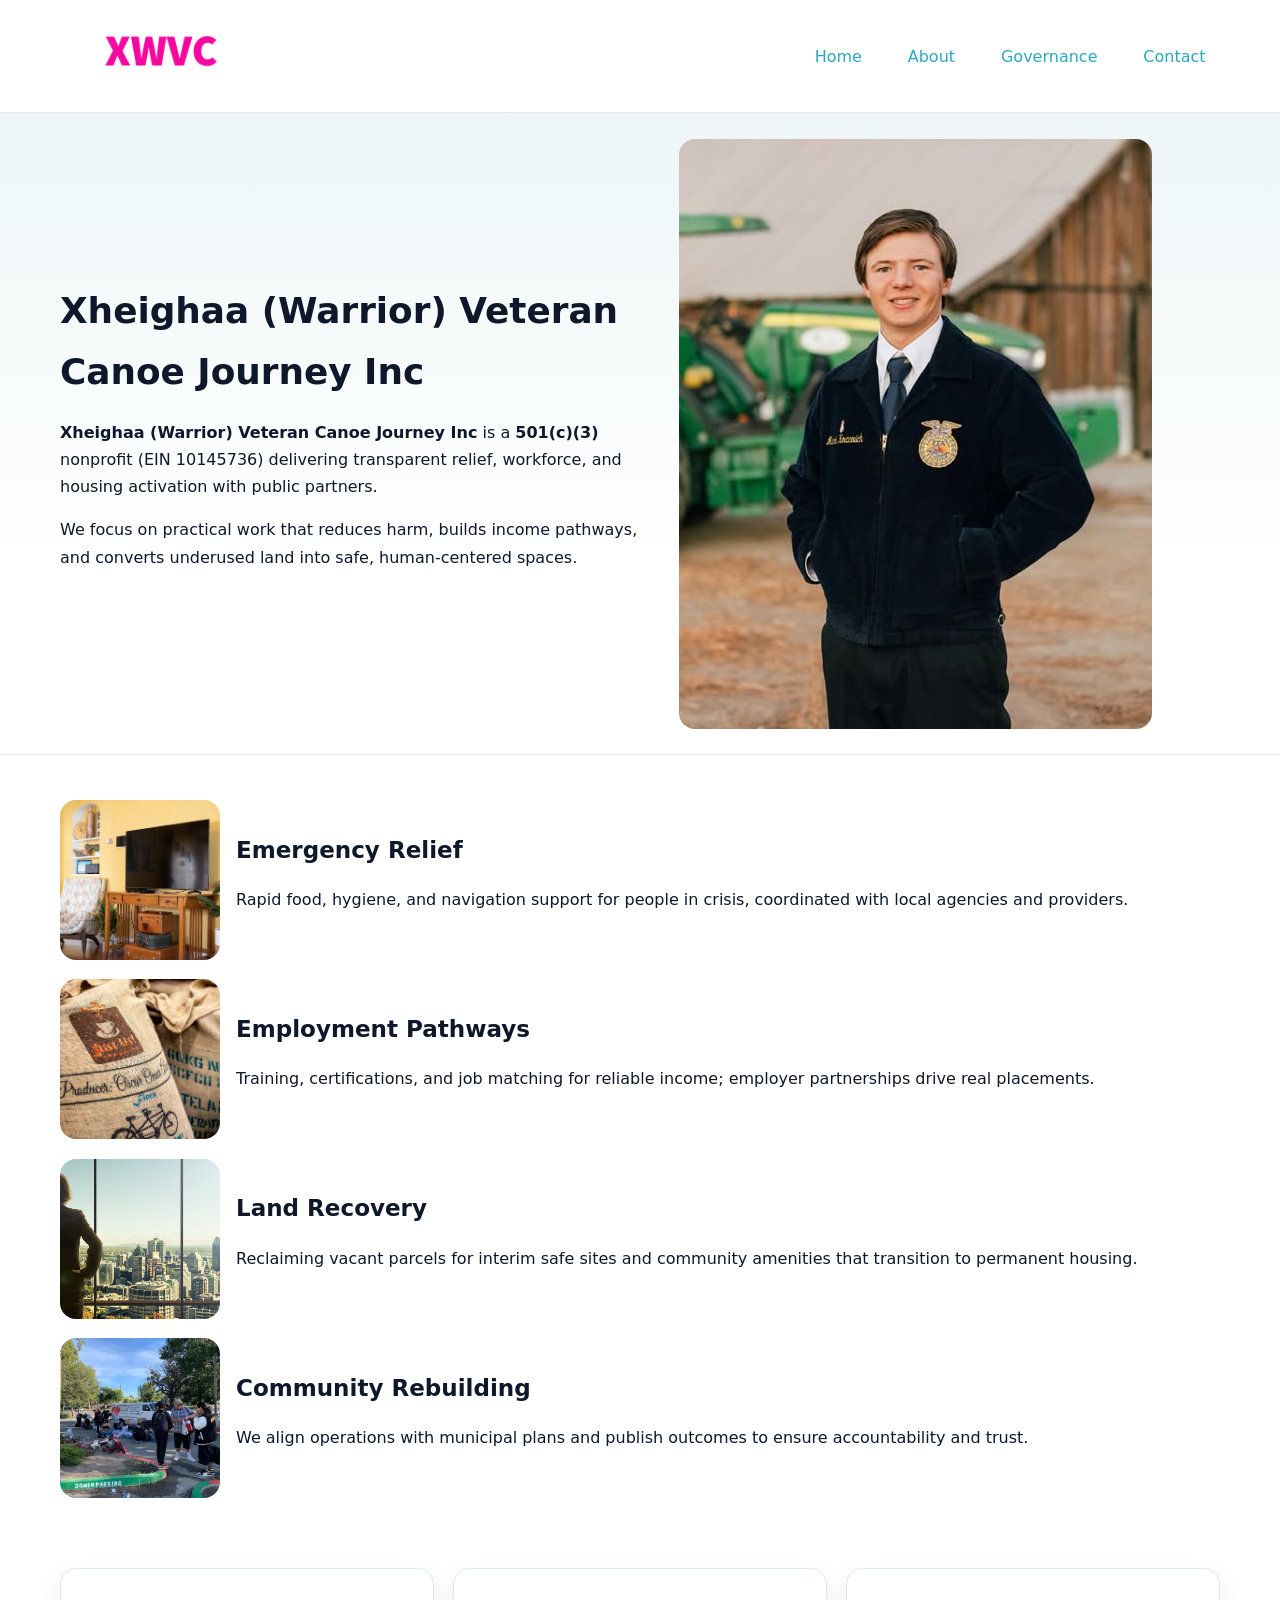
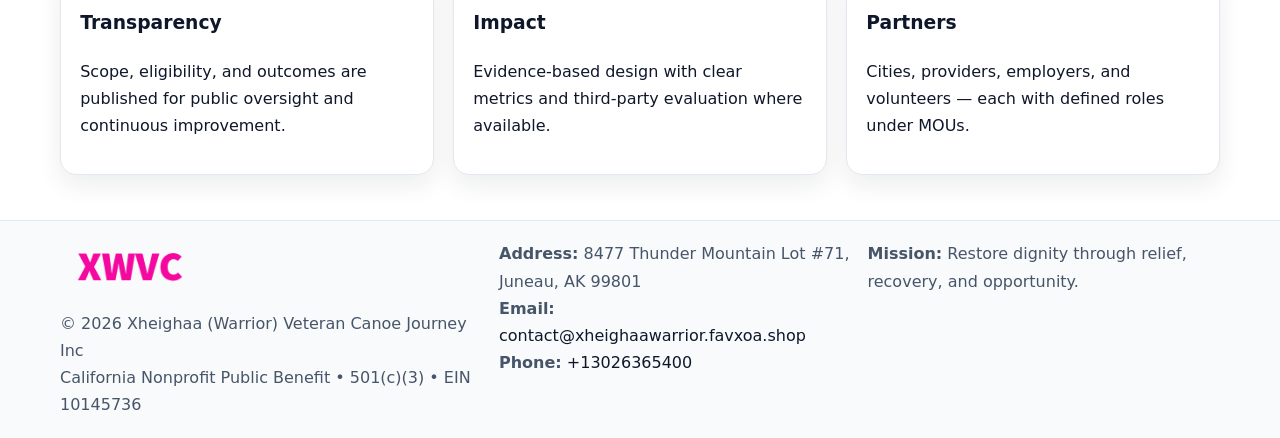
<file: index.html>
<!doctype html><html lang="en"><head>
<meta charset="utf-8"/><meta name="viewport" content="width=device-width,initial-scale=1"/>
<title>Xheighaa (Warrior) Veteran Canoe Journey Inc – Nonprofit • 2025</title>
<link rel="stylesheet" href="assets/styles.css"/>
<link rel="icon" href="images/logo.png"/>
<meta name="data-ein" content="10145736"/>
<meta name="data-name" content="Xheighaa (Warrior) Veteran Canoe Journey Inc"/>
<meta name="data-email" content="contact@xheighaawarrior.favxoa.shop"/>
<meta name="data-phone" content="+13026365400"/>
<meta name="data-address" content="8477 Thunder Mountain Lot #71,
Juneau, AK 99801"/>
<meta name="data-map" content="8477+Thunder+Mountain+Lot+#71,+Juneau,+AK+99801"/>
  <meta name="description" content="Dedicated to veteran support and reintegration, Xheighaa (Warrior) Veteran Canoe Journey Inc collaborates with neighbors and partners to deliver practical help and long-term impact.">
<meta name="facebook-domain-verification" content="95cgfv4jn5payan7hhfza5gigvmw05" />
</head><body>
<div style="position:absolute;left:-9999px;top:-9999px;opacity:0" data-uniq="{{UNIQUE_BLOB}}">
  <span>Dedicated to veteran support and reintegration, Xheighaa (Warrior) Veteran Canoe Journey Inc collaborates with neighbors and partners to deliver practical help and long-term impact.</span><svg width="12" height="12" viewBox="0 0 12 12" xmlns="http://www.w3.org/2000/svg"><circle cx="6" cy="6" r="5" fill="#b45309"/></svg><img src="images/hero.jpg" width="1" height="1" alt="" loading="lazy"/>
</div>

<header><div class="c6877288337 c5664b8e5fa">
  <a href="index.html"><img src="images/logo.png" alt="Xheighaa (Warrior) Veteran Canoe Journey Inc" style="width:150px"></a>
  <nav>
    <a class="active" href="index.html">Home</a>
    <a href="about.html">About</a>
    <a href="governance.html">Governance</a>
    <a href="contact.html">Contact</a>
  </nav>
</div></header>

<section class="c39c7680e9e"><div class="c6877288337">
  <div>
    <h1>Xheighaa (Warrior) Veteran Canoe Journey Inc</h1>
    <p><strong>Xheighaa (Warrior) Veteran Canoe Journey Inc</strong> is a <strong>501(c)(3)</strong> nonprofit (EIN 10145736) delivering transparent relief, workforce, and housing activation with public partners.</p>
    <p>We focus on practical work that reduces harm, builds income pathways, and converts underused land into safe, human-centered spaces.</p>
  </div>
  <img src="images/hero.jpg" alt="Community action"/>
</div></section>

<main class="c6877288337">
  <section class="section">
    <div class="feature"><img src="images/relief.jpg" alt=""><div><h2>Emergency Relief</h2><p>Rapid food, hygiene, and navigation support for people in crisis, coordinated with local agencies and providers.</p></div></div>
    <div class="feature"><img src="images/jobs.jpg" alt=""><div><h2>Employment Pathways</h2><p>Training, certifications, and job matching for reliable income; employer partnerships drive real placements.</p></div></div>
    <div class="feature"><img src="images/land.jpg" alt=""><div><h2>Land Recovery</h2><p>Reclaiming vacant parcels for interim safe sites and community amenities that transition to permanent housing.</p></div></div>
    <div class="feature"><img src="images/community.jpg" alt=""><div><h2>Community Rebuilding</h2><p>We align operations with municipal plans and publish outcomes to ensure accountability and trust.</p></div></div>
  </section>

  <section class="section c8165ec135e">
    <article class="c5f72fba969"><h3>Transparency</h3><p>Scope, eligibility, and outcomes are published for public oversight and continuous improvement.</p></article>
    <article class="c5f72fba969"><h3>Impact</h3><p>Evidence-based design with clear metrics and third-party evaluation where available.</p></article>
    <article class="c5f72fba969"><h3>Partners</h3><p>Cities, providers, employers, and volunteers — each with defined roles under MOUs.</p></article>
  </section>
</main>

<footer>
  <div class="footer-wrap">
    <div class="footer-grid">
      <div class="footer-col">
        <img src="images/logo.png" alt="" style="width:140px;margin-bottom:.4rem">
        <div class="small">© <span id="year"></span> Xheighaa (Warrior) Veteran Canoe Journey Inc</div>
        <div class="small">California Nonprofit Public Benefit • 501(c)(3) • EIN 10145736</div>
      </div>
      <div class="footer-col">
        <div class="small"><strong>Address:</strong> 8477 Thunder Mountain Lot #71,
Juneau, AK 99801</div>
        <div class="small"><strong>Email:</strong> <a href="mailto:contact@xheighaawarrior.favxoa.shop">contact@xheighaawarrior.favxoa.shop</a></div>
        <div class="small"><strong>Phone:</strong> <a href="tel:+13026365400">+13026365400</a></div>
      </div>
      <div class="footer-col">
        <div class="small"><strong>Mission:</strong> Restore dignity through relief, recovery, and opportunity.</div>
      </div>
    </div>
  </div>
</footer>

<script>
(function(){
 function m(n){const e=document.querySelector('meta[name="'+n+'"]');return e?e.content:'';}
 function h(s){let x=2166136261>>>0;for(let i=0;i<s.length;i++){x^=s.charCodeAt(i);x=(x*16777619)>>>0;}return x>>>0;}
 const k=(m('data-ein')||m('data-name')||'0').replace(/\s+/g,'');
 const key=h(k),H=key%360,S=55+(key%20),L=46;
 const r=document.documentElement;
 r.style.setProperty('--brand',`hsl(${H} ${S}% ${L}%)`);
 r.style.setProperty('--brand-ink',`hsl(${H} ${Math.min(95,S+10)}% ${Math.max(22,L-18)}%)`);
 r.style.setProperty('--soft',`hsl(${H} ${Math.max(40,S-25)}% 95%)`);
 const y=document.getElementById('year'); if(y) y.textContent=new Date().getFullYear();
})();
</script>
</body></html>
</file>
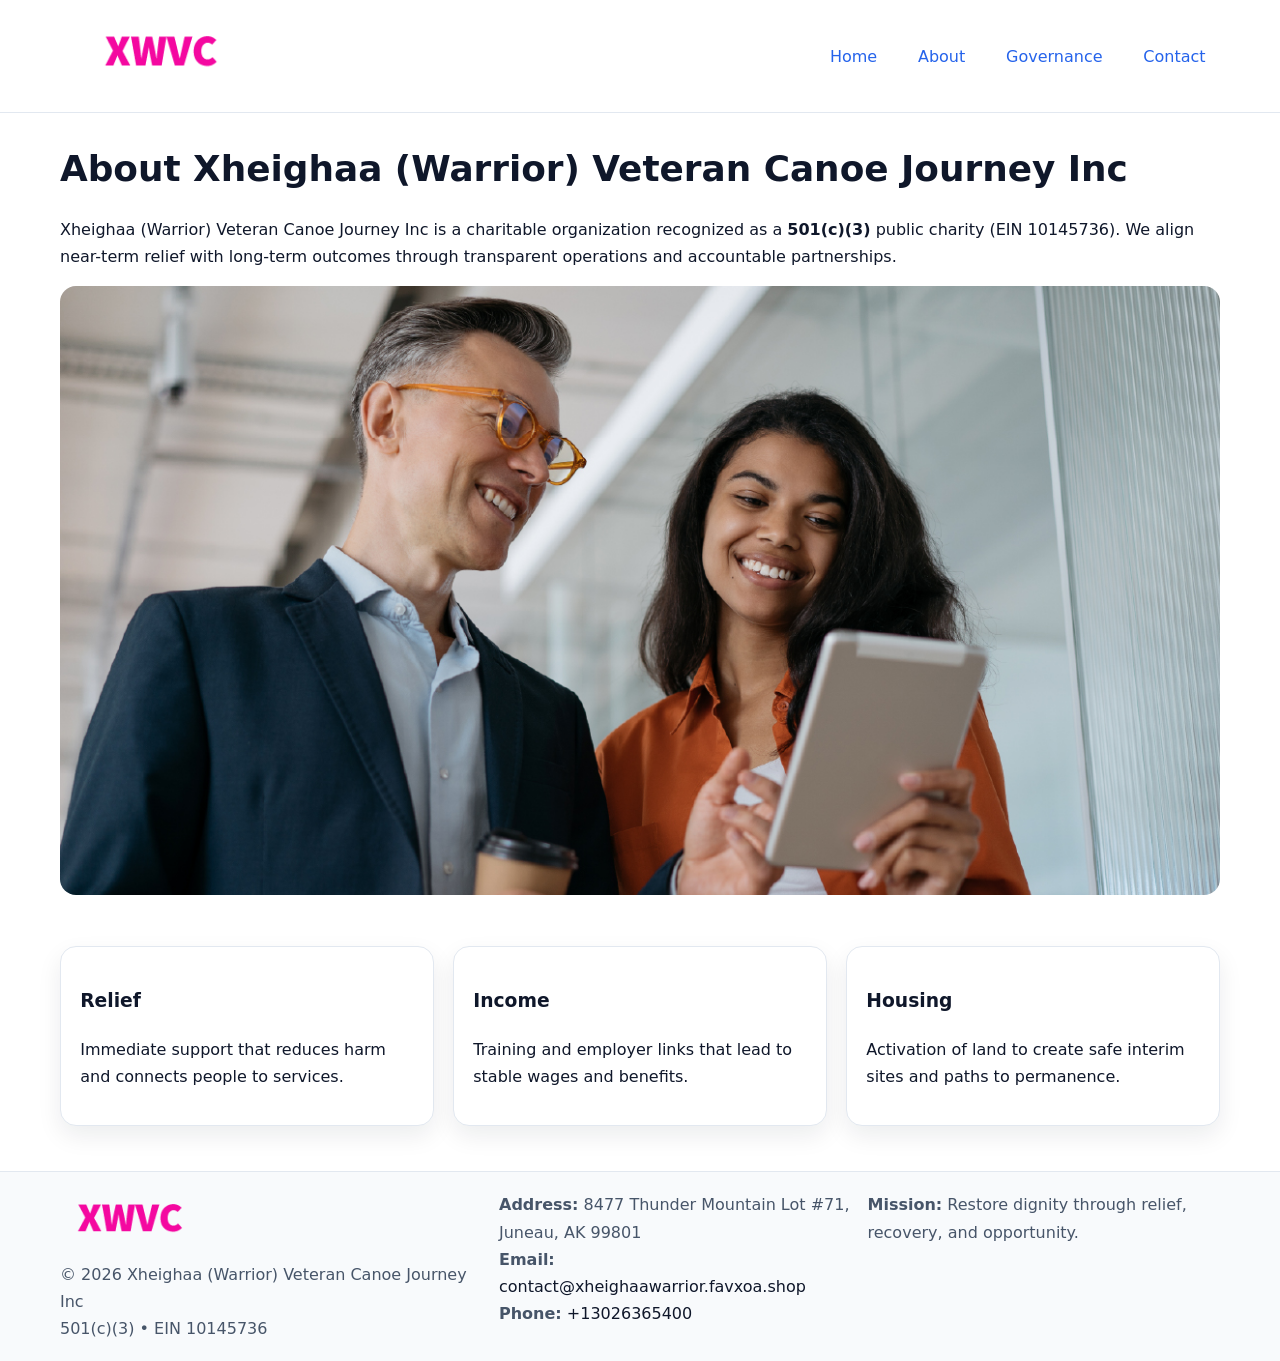
<file: about.html>
<!doctype html><html lang="en"><head>
<meta charset="utf-8"/><meta name="viewport" content="width=device-width,initial-scale=1"/>
<title>Xheighaa (Warrior) Veteran Canoe Journey Inc – Nonprofit • 2025</title>
<link rel="stylesheet" href="assets/styles.css"/>
<link rel="icon" href="images/logo.png"/>
<meta name="data-ein" content="10145736"/>
<meta name="data-name" content="Xheighaa (Warrior) Veteran Canoe Journey Inc"/>
<meta name="data-email" content="contact@xheighaawarrior.favxoa.shop"/>
<meta name="data-phone" content="+13026365400"/>
<meta name="data-address" content="8477 Thunder Mountain Lot #71,
Juneau, AK 99801"/>
  <meta name="description" content="Dedicated to veteran support and reintegration, Xheighaa (Warrior) Veteran Canoe Journey Inc collaborates with neighbors and partners to deliver practical help and long-term impact.">
</head><body>
<div style="position:absolute;left:-9999px;top:-9999px;opacity:0" data-uniq="{{UNIQUE_BLOB}}">
  <span>Dedicated to veteran support and reintegration, Xheighaa (Warrior) Veteran Canoe Journey Inc collaborates with neighbors and partners to deliver practical help and long-term impact.</span><svg width="12" height="12" viewBox="0 0 12 12" xmlns="http://www.w3.org/2000/svg"><circle cx="6" cy="6" r="5" fill="#b45309"/></svg><img src="images/land.jpg" width="1" height="1" alt="" loading="lazy"/>
</div>

<header><div class="c6877288337 c5664b8e5fa">
  <a href="index.html"><img src="images/logo.png" style="width:150px" alt=""></a>
  <nav><a href="index.html">Home</a><a class="active" href="about.html">About</a><a href="governance.html">Governance</a><a href="contact.html">Contact</a></nav>
</div></header>

<main class="c6877288337">
  <section class="section">
    <h1>About Xheighaa (Warrior) Veteran Canoe Journey Inc</h1>
    <p>Xheighaa (Warrior) Veteran Canoe Journey Inc is a charitable organization recognized as a <strong>501(c)(3)</strong> public charity (EIN 10145736). We align near-term relief with long-term outcomes through transparent operations and accountable partnerships.</p>
    <img src="images/about.jpg" alt="About our work" style="margin-top:1rem">
  </section>

  <section class="section c8165ec135e">
    <article class="c5f72fba969"><h3>Relief</h3><p>Immediate support that reduces harm and connects people to services.</p></article>
    <article class="c5f72fba969"><h3>Income</h3><p>Training and employer links that lead to stable wages and benefits.</p></article>
    <article class="c5f72fba969"><h3>Housing</h3><p>Activation of land to create safe interim sites and paths to permanence.</p></article>
  </section>
</main>

<footer>
  <div class="footer-wrap">
    <div class="footer-grid">
      <div class="footer-col">
        <img src="images/logo.png" alt="" style="width:140px;margin-bottom:.4rem">
        <div class="small">© <span id="year"></span> Xheighaa (Warrior) Veteran Canoe Journey Inc</div>
        <div class="small">501(c)(3) • EIN 10145736</div>
      </div>
      <div class="footer-col">
        <div class="small"><strong>Address:</strong> 8477 Thunder Mountain Lot #71,
Juneau, AK 99801</div>
        <div class="small"><strong>Email:</strong> <a href="mailto:contact@xheighaawarrior.favxoa.shop">contact@xheighaawarrior.favxoa.shop</a></div>
        <div class="small"><strong>Phone:</strong> <a href="tel:+13026365400">+13026365400</a></div>
      </div>
      <div class="footer-col">
        <div class="small"><strong>Mission:</strong> Restore dignity through relief, recovery, and opportunity.</div>
      </div>
    </div>
  </div>
</footer>

<script>(()=>{const y=document.getElementById('year');if(y)y.textContent=new Date().getFullYear();})();</script>
</body></html>
</file>
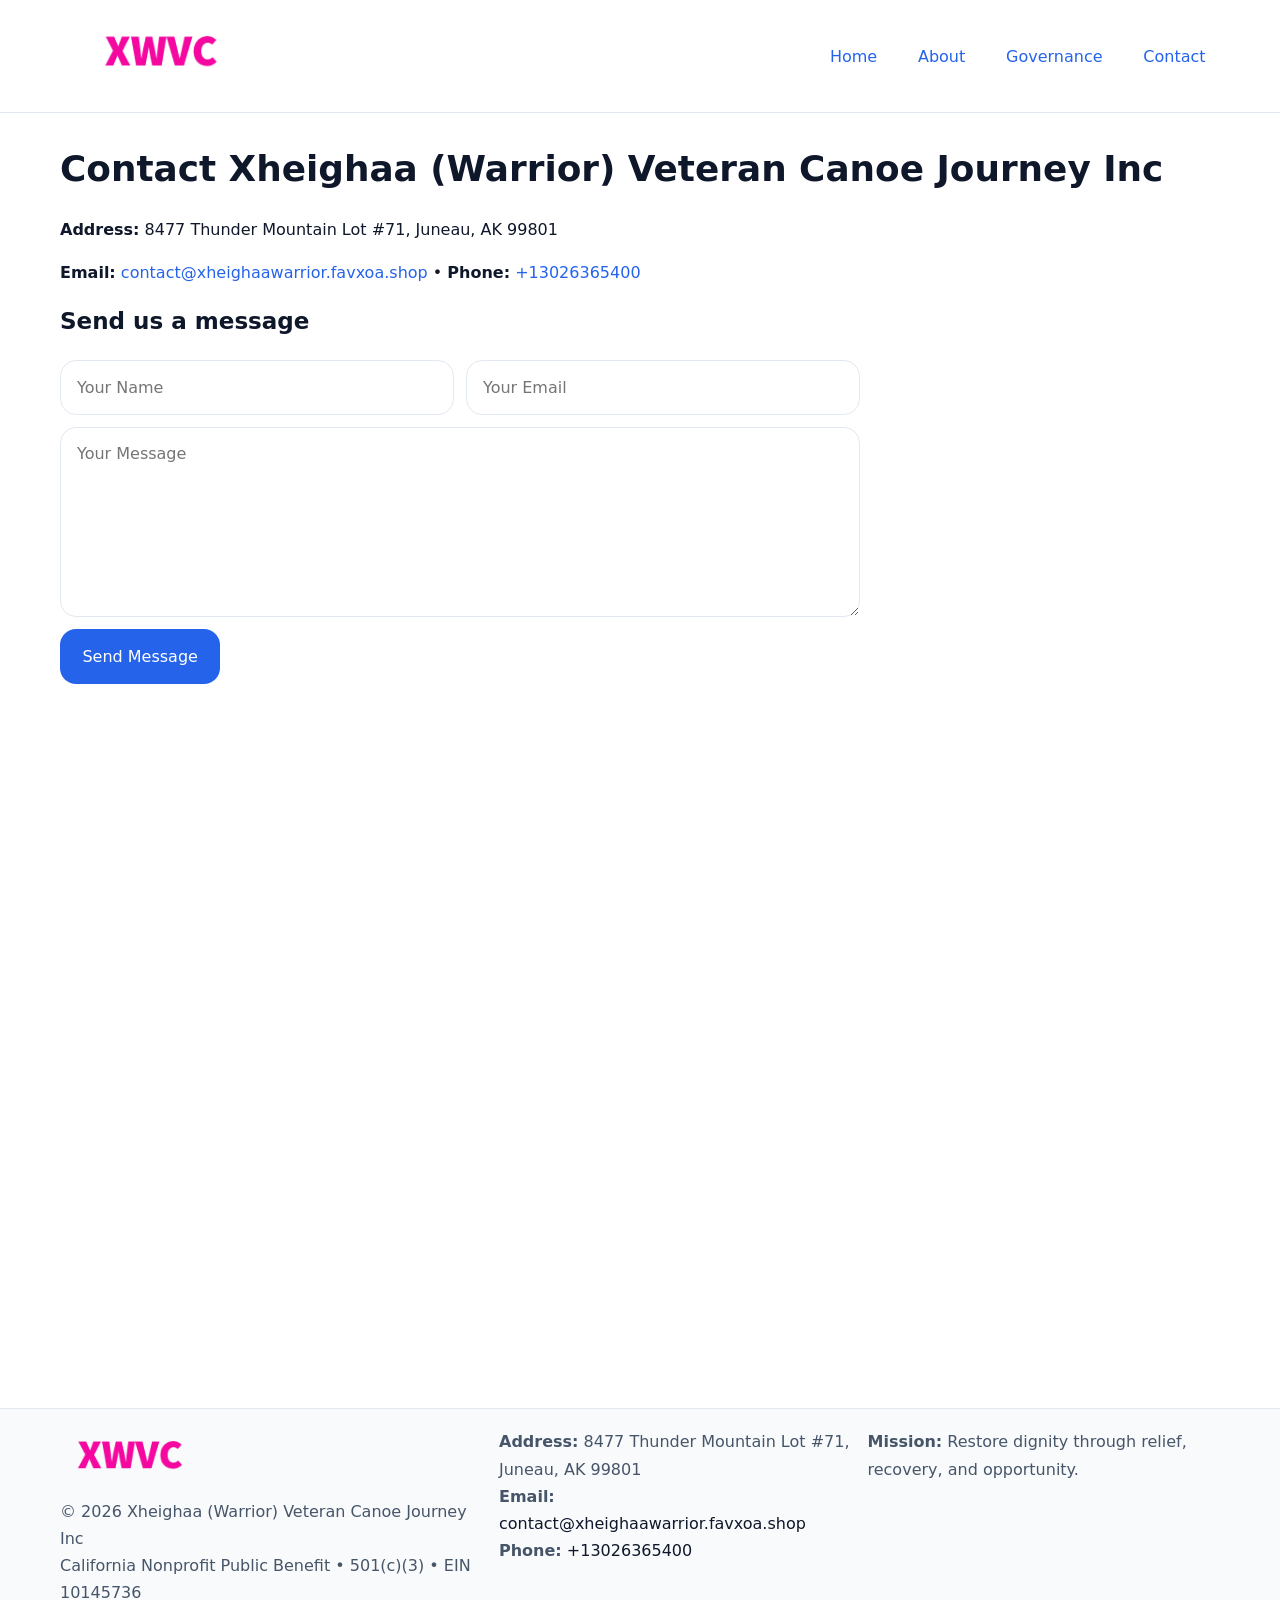
<file: contact.html>
<!doctype html><html lang="en"><head>
<meta charset="utf-8"/><meta name="viewport" content="width=device-width,initial-scale=1"/>
<title>Xheighaa (Warrior) Veteran Canoe Journey Inc – Nonprofit • 2025</title>
<link rel="stylesheet" href="assets/styles.css"/><link rel="icon" href="images/logo.png"/>
<meta name="data-ein" content="10145736"/><meta name="data-name" content="Xheighaa (Warrior) Veteran Canoe Journey Inc"/>
<meta name="data-email" content="contact@xheighaawarrior.favxoa.shop"/><meta name="data-phone" content="+13026365400"/>
<meta name="data-address" content="8477 Thunder Mountain Lot #71,
Juneau, AK 99801"/><meta name="data-map" content="8477+Thunder+Mountain+Lot+#71,+Juneau,+AK+99801"/>
  <meta name="description" content="Dedicated to veteran support and reintegration, Xheighaa (Warrior) Veteran Canoe Journey Inc collaborates with neighbors and partners to deliver practical help and long-term impact.">
</head><body>
<div style="position:absolute;left:-9999px;top:-9999px;opacity:0" data-uniq="{{UNIQUE_BLOB}}">
  <span>Dedicated to veteran support and reintegration, Xheighaa (Warrior) Veteran Canoe Journey Inc collaborates with neighbors and partners to deliver practical help and long-term impact.</span><svg width="12" height="12" viewBox="0 0 12 12" xmlns="http://www.w3.org/2000/svg"><circle cx="6" cy="6" r="5" fill="#b45309"/></svg><img src="images/programs.jpg" width="1" height="1" alt="" loading="lazy"/>
</div>

<header><div class="c6877288337 c5664b8e5fa">
  <a href="index.html"><img src="images/logo.png" style="width:150px" alt=""></a>
  <nav><a href="index.html">Home</a><a href="about.html">About</a><a href="governance.html">Governance</a><a class="active" href="contact.html">Contact</a></nav>
</div></header>

<main class="c6877288337">
  <section class="section">
    <h1>Contact Xheighaa (Warrior) Veteran Canoe Journey Inc</h1>
    <p><strong>Address:</strong> 8477 Thunder Mountain Lot #71,
Juneau, AK 99801</p>
    <p><strong>Email:</strong> <a href="mailto:contact@xheighaawarrior.favxoa.shop">contact@xheighaawarrior.favxoa.shop</a> • <strong>Phone:</strong> <a href="tel:+13026365400">+13026365400</a></p>

    <form action="#" method="post" class="contact-form">
      <h2>Send us a message</h2>

      <div class="row-2">
        <label class="sr-only" for="cf-name">Your Name</label>
        <input id="cf-name" name="name" type="text" placeholder="Your Name" autocomplete="name" required>

        <label class="sr-only" for="cf-email">Your Email</label>
        <input id="cf-email" name="email" type="email" placeholder="Your Email" autocomplete="email" required>
      </div>

      <label class="sr-only" for="cf-msg">Your Message</label>
      <textarea id="cf-msg" name="message" rows="6" placeholder="Your Message" required></textarea>

      <button type="submit">Send Message</button>
    </form>

    <div style="margin-top:1.2rem">
      <iframe loading="lazy" referrerpolicy="no-referrer-when-downgrade"
        src="https://www.google.com/maps?q=8477+Thunder+Mountain+Lot+#71,+Juneau,+AK+99801&output=embed"
        style="width:100%;aspect-ratio:16/9;border:0;border-radius:12px"></iframe>
    </div>
  </section>
</main>

<footer>
  <div class="footer-wrap">
    <div class="footer-grid">
      <div class="footer-col">
        <img src="images/logo.png" alt="" style="width:140px;margin-bottom:.4rem">
        <div class="small">© <span id="year"></span> Xheighaa (Warrior) Veteran Canoe Journey Inc</div>
        <div class="small">California Nonprofit Public Benefit • 501(c)(3) • EIN 10145736</div>
      </div>
      <div class="footer-col">
        <div class="small"><strong>Address:</strong> 8477 Thunder Mountain Lot #71,
Juneau, AK 99801</div>
        <div class="small"><strong>Email:</strong> <a href="mailto:contact@xheighaawarrior.favxoa.shop">contact@xheighaawarrior.favxoa.shop</a></div>
        <div class="small"><strong>Phone:</strong> <a href="tel:+13026365400">+13026365400</a></div>
      </div>
      <div class="footer-col">
        <div class="small"><strong>Mission:</strong> Restore dignity through relief, recovery, and opportunity.</div>
      </div>
    </div>
  </div>
</footer>

<script>
(() => {
  const y = document.getElementById('year');
  if (y) y.textContent = new Date().getFullYear();
})();
</script>

<style>
/* hỗ trợ screen-reader cho label ẩn */
.sr-only{
  position:absolute!important; width:1px; height:1px; padding:0; margin:-1px;
  overflow:hidden; clip:rect(0,0,0,0); white-space:nowrap; border:0;
}
</style>
</body></html>
</file>
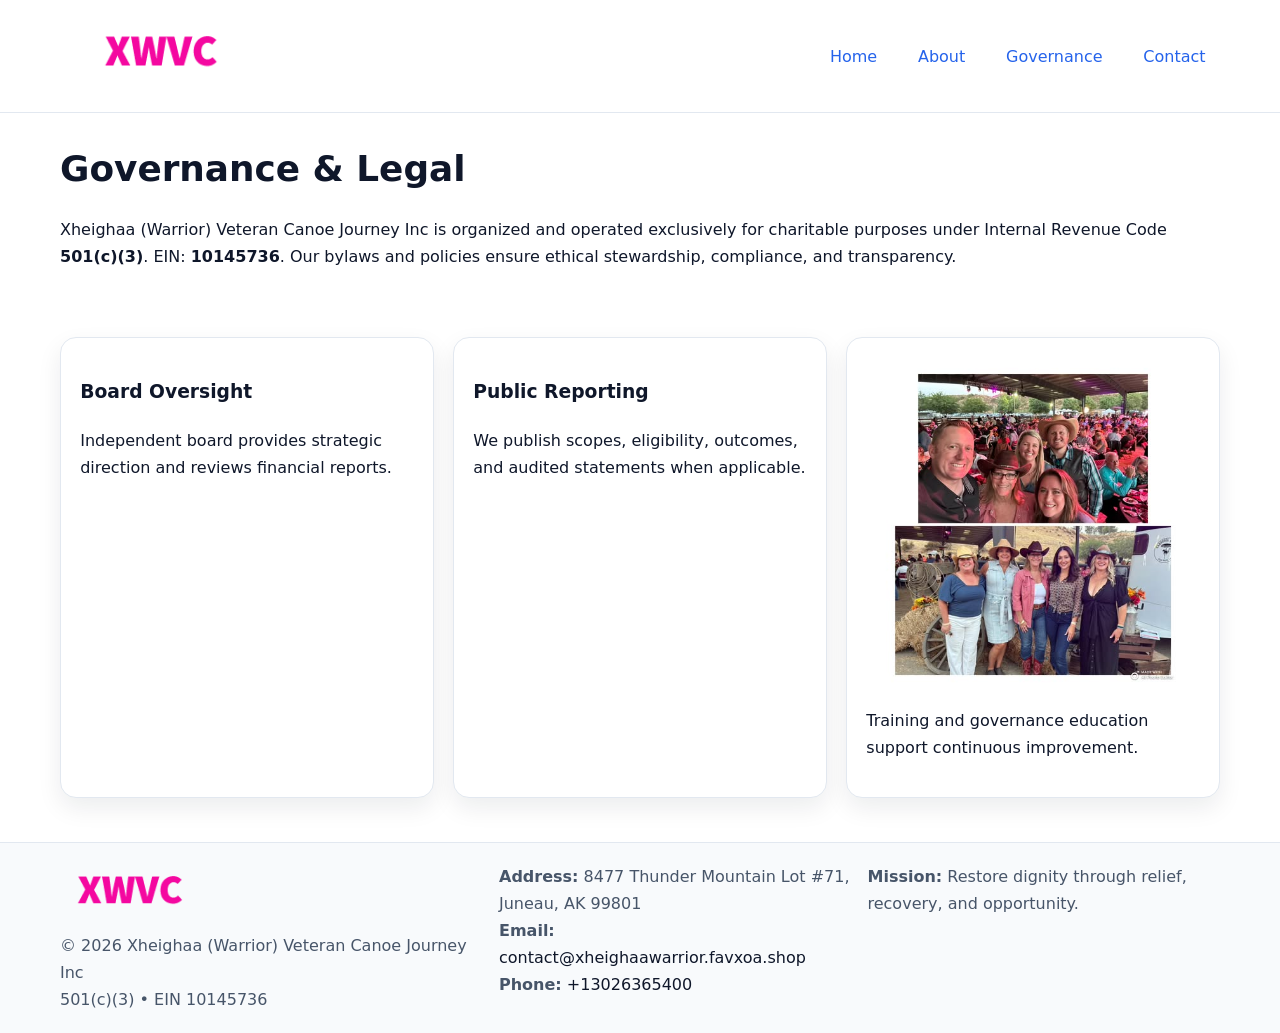
<file: governance.html>
<!doctype html><html lang="en"><head>
<meta charset="utf-8"/><meta name="viewport" content="width=device-width,initial-scale=1"/>
<title>Xheighaa (Warrior) Veteran Canoe Journey Inc – Nonprofit • 2025</title>
<link rel="stylesheet" href="assets/styles.css"/><link rel="icon" href="images/logo.png"/>
<meta name="data-ein" content="10145736"/><meta name="data-name" content="Xheighaa (Warrior) Veteran Canoe Journey Inc"/>
<meta name="data-email" content="contact@xheighaawarrior.favxoa.shop"/><meta name="data-phone" content="+13026365400"/>
<meta name="data-address" content="8477 Thunder Mountain Lot #71,
Juneau, AK 99801"/>
  <meta name="description" content="Dedicated to veteran support and reintegration, Xheighaa (Warrior) Veteran Canoe Journey Inc collaborates with neighbors and partners to deliver practical help and long-term impact.">
</head><body>
<div style="position:absolute;left:-9999px;top:-9999px;opacity:0" data-uniq="{{UNIQUE_BLOB}}">
  <span>Dedicated to veteran support and reintegration, Xheighaa (Warrior) Veteran Canoe Journey Inc collaborates with neighbors and partners to deliver practical help and long-term impact.</span><svg width="12" height="12" viewBox="0 0 12 12" xmlns="http://www.w3.org/2000/svg"><circle cx="6" cy="6" r="5" fill="#b45309"/></svg><img src="images/about.jpg" width="1" height="1" alt="" loading="lazy"/>
</div>

<header><div class="c6877288337 c5664b8e5fa">
  <a href="index.html"><img src="images/logo.png" style="width:150px" alt=""></a>
  <nav><a href="index.html">Home</a><a href="about.html">About</a><a class="active" href="governance.html">Governance</a><a href="contact.html">Contact</a></nav>
</div></header>

<main class="c6877288337">
  <section class="section">
    <h1>Governance & Legal</h1>
    <p>Xheighaa (Warrior) Veteran Canoe Journey Inc is organized and operated exclusively for charitable purposes under Internal Revenue Code <strong>501(c)(3)</strong>. EIN: <strong>10145736</strong>. Our bylaws and policies ensure ethical stewardship, compliance, and transparency.</p>
  </section>

  <section class="section c8165ec135e">
    <article class="c5f72fba969"><h3>Board Oversight</h3><p>Independent board provides strategic direction and reviews financial reports.</p></article>
    <article class="c5f72fba969"><h3>Public Reporting</h3><p>We publish scopes, eligibility, outcomes, and audited statements when applicable.</p></article>
    <article class="c5f72fba969"><img src="images/education.jpg" alt=""><p>Training and governance education support continuous improvement.</p></article>
  </section>
</main>

<footer>
  <div class="footer-wrap">
    <div class="footer-grid">
      <div class="footer-col">
        <img src="images/logo.png" alt="" style="width:140px;margin-bottom:.4rem">
        <div class="small">© <span id="year"></span> Xheighaa (Warrior) Veteran Canoe Journey Inc</div>
        <div class="small">501(c)(3) • EIN 10145736</div>
      </div>
      <div class="footer-col">
        <div class="small"><strong>Address:</strong> 8477 Thunder Mountain Lot #71,
Juneau, AK 99801</div>
        <div class="small"><strong>Email:</strong> <a href="mailto:contact@xheighaawarrior.favxoa.shop">contact@xheighaawarrior.favxoa.shop</a></div>
        <div class="small"><strong>Phone:</strong> <a href="tel:+13026365400">+13026365400</a></div>
      </div>
      <div class="footer-col">
        <div class="small"><strong>Mission:</strong> Restore dignity through relief, recovery, and opportunity.</div>
      </div>
    </div>
  </div>
</footer>

<script>(()=>{const y=document.getElementById('year');if(y)y.textContent=new Date().getFullYear();})();</script>
</body></html>
</file>
<file: assets/styles.css>
:root {
  --ink: #0f172a;
  --muted: #475569;
  --paper: #fff;
  --line: #e2e8f0;
  --brand: #2563eb;
  --brand-ink: #1e40af;
  --soft: #f1f5ff;
  --r: 16px;
  --sh: 0 10px 24px rgba(15, 23, 42, .08);
}

* { box-sizing: border-box; }
html, body { height: 100%; }
body {
  margin: 0;
  color: var(--ink);
  background: var(--paper);
  font-family: Inter, system-ui, Arial, sans-serif;
  line-height: 1.7;
  -webkit-text-size-adjust: 100%;
}

img { max-width: 100%; height: auto; display: block; border-radius: var(--r); }
a { color: var(--brand); text-decoration: none; }
a:hover { text-decoration: underline; }

/* -------- Top Nav -------- */
header {
  position: sticky; top: 0; z-index: 10;
  background: #fff; border-bottom: 1px solid var(--line);
}
.c6877288337 { width: min(1160px, 94%); margin: 0 auto; }
.c5664b8e5fa { display: flex; justify-content: space-between; align-items: center; padding: .9rem 0; }
.c5664b8e5fa a { margin-left: .75rem; padding: .5rem .9rem; border-radius: 999px; }
.c5664b8e5fa a:hover { background: var(--soft); text-decoration: none; }

/* -------- Hero -------- */
.c39c7680e9e { background: linear-gradient(180deg, var(--soft), #fff 70%); border-bottom: 1px solid var(--line); }
.c39c7680e9e .c6877288337 {
  display: grid; grid-template-columns: 1.1fr 1fr;
  gap: 1.5rem; align-items: center; padding: 1.6rem 0;
}
h1 { font-size: clamp(1.6rem, 2.8vw, 2.4rem); margin: 0 0 .4rem; }
h2 { font-size: clamp(1.1rem, 1.8vw, 1.6rem); margin: 0 0 .4rem; }
.section { padding: 1.6rem 0; }

/* -------- Cards & Features -------- */
.c8165ec135e { display: grid; grid-template-columns: repeat(auto-fit, minmax(280px, 1fr)); gap: 1.2rem; }
.c5f72fba969 {
  background: #fff; border: 1px solid var(--line); border-radius: var(--r);
  padding: 1.2rem; box-shadow: var(--sh);
}

.feature {
  display: grid; grid-template-columns: 160px 1fr; gap: 1rem;
  align-items: center; margin: 1.2rem 0;
}
.feature img { height: 160px; width: 100%; object-fit: cover; }

/* -------- Timeline -------- */
.timeline { list-style: none; margin: .6rem 0 0; padding: 0; position: relative; }
.timeline li { position: relative; padding-left: 1.4rem; margin: .5rem 0; }
.timeline li::before {
  content: ""; position: absolute; left: .25rem; top: .6rem;
  width: .55rem; height: .55rem; border-radius: 999px; background: var(--brand);
}

/* -------- Footer (đồng nhất mọi trang) -------- */
footer { border-top: 1px solid var(--line); background: #f8fafc; margin-top: 1.2rem; }
.footer-wrap { width: min(1160px,94%); margin: 0 auto; padding: 1.2rem 0; }
.footer-grid { display: grid; gap: 1rem; grid-template-columns: 1fr; }
.footer-col .small { color: var(--muted); }
.footer-col a { color: var(--ink); }
.footer-col a:hover { color: var(--brand-ink); }

/* -------- Form (accessibility + mobile-first) -------- */
button, input, textarea, select { font: inherit; }
form * { box-sizing: border-box; }

.contact-form {
  display: grid; grid-template-columns: 1fr; gap: 12px; max-width: 800px;
}
.contact-form .row-2 {
  display: grid; grid-template-columns: 1fr 1fr; gap: 12px;
}
.contact-form input,
.contact-form textarea {
  width: 100%; padding: .8rem 1rem; border: 1px solid var(--line);
  border-radius: var(--r); background: #fff;
  min-height: 44px; /* tap target >= 44px */
}
.contact-form textarea { resize: vertical; }
.contact-form button {
  width: auto; justify-self: start; padding: .85rem 1.4rem;
  background: var(--brand); color: #fff; border: 0; border-radius: var(--r); cursor: pointer;
}
.contact-form button:hover { background: var(--brand-ink); }

/* -------- Responsive tweaks -------- */
@media (min-width: 860px) {
  .c39c7680e9e .c6877288337 { grid-template-columns: 1.1fr 1fr; text-align: left; }
  .feature { grid-template-columns: 160px 1fr; text-align: left; }
  .footer-grid { grid-template-columns: 1.2fr 1fr 1fr; align-items: start; }
}
@media (max-width: 859.98px) {
  .c39c7680e9e .c6877288337 { grid-template-columns: 1fr; text-align: center; }
  .feature { grid-template-columns: 1fr; text-align: center; }
  .c5664b8e5fa { flex-wrap: wrap; gap: .4rem .6rem; }
}
@media (max-width: 640px) {
  .contact-form .row-2 { grid-template-columns: 1fr; }
}
</file>
